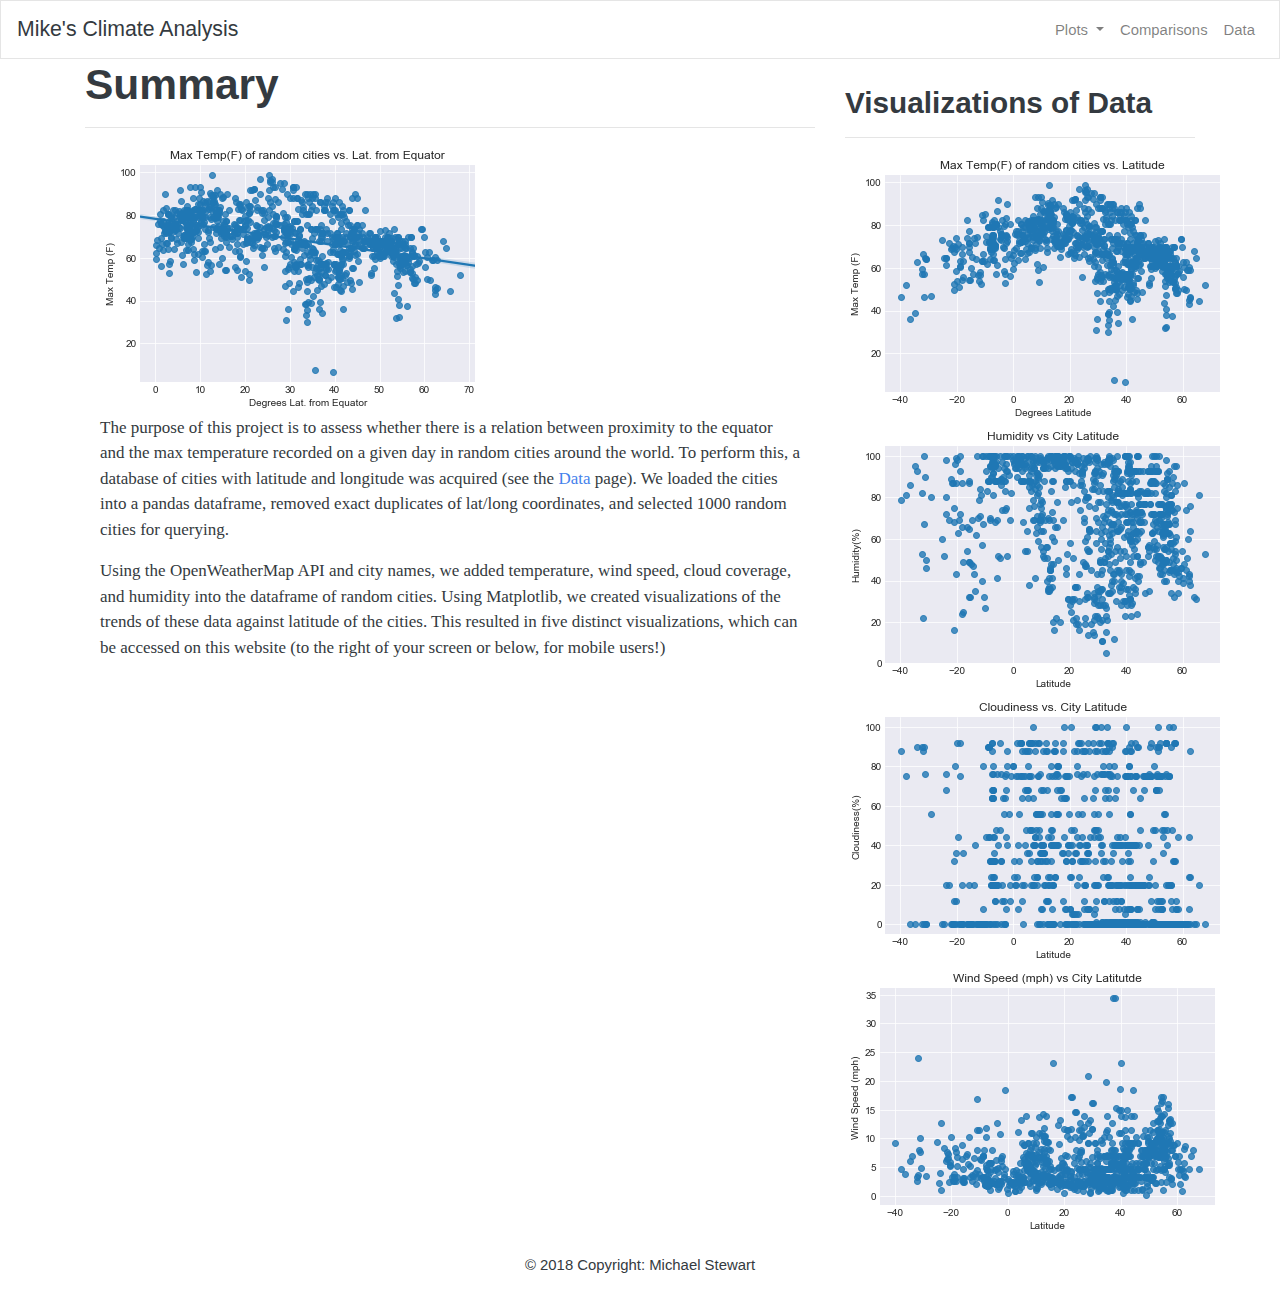
<file: index.html>
<!Doctype HTML>
<head>
    <meta charset="UTF-8">
    <meta name="viewport" content="width=device-width, initial-scale=1">
    <title>Michael's Climate Data Webpage!</title>
    <link rel="stylesheet" href="./bootstrap.css">
    <script src="https://code.jquery.com/jquery-3.3.1.slim.min.js" integrity="sha384-q8i/X+965DzO0rT7abK41JStQIAqVgRVzpbzo5smXKp4YfRvH+8abtTE1Pi6jizo" crossorigin="anonymous"></script>
<script src="https://cdnjs.cloudflare.com/ajax/libs/popper.js/1.14.3/umd/popper.min.js" integrity="sha384-ZMP7rVo3mIykV+2+9J3UJ46jBk0WLaUAdn689aCwoqbBJiSnjAK/l8WvCWPIPm49" crossorigin="anonymous"></script>
<script src="https://stackpath.bootstrapcdn.com/bootstrap/4.1.2/js/bootstrap.min.js" integrity="sha384-o+RDsa0aLu++PJvFqy8fFScvbHFLtbvScb8AjopnFD+iEQ7wo/CG0xlczd+2O/em" crossorigin="anonymous"></script>
</head>

<body>
    <nav class="navbar navbar-expand-lg navbar-light bg-light">
        <a class="navbar-brand" href="./index.html">Mike's Climate Analysis</a>
        <button class="navbar-toggler" type="button" data-toggle="collapse" data-target="#navbarSupportedContent" aria-controls="navbarSupportedContent" aria-expanded="false" aria-label="Toggle navigation">
          <span class="navbar-toggler-icon"></span>
        </button>
        <div class="collapse navbar-collapse" id="navbarSupportedContent">
            <ul class="navbar-nav ml-auto">
                <li class="nav-item dropdown">
                        <a class="nav-link dropdown-toggle" href="#" id="navbarDropdown" role="button" data-toggle="dropdown" aria-haspopup="true" aria-expanded="false">
                            Plots
                        </a>
                        <div class="dropdown-menu" aria-labelledby="navbarDropdown">
                            <a class="dropdown-item" href="./maxtemp_v_lat.html">Temp vs. Latitude</a>
                            <a class="dropdown-item" href="./maxtemp_v_lat_abs.html">Temp vs. Absolute Lat.</a>
                            <a class="dropdown-item" href="./cloud_v_lat.html">Cloud Coverage vs. Lat.</a>
                            <a class="dropdown-item" href="./wind_v_lat.png">Wind Speed vs. Lat.</a>
                            <a class="dropdown-item" href="./humidity_v_lat.html">Humidity vs. Lat.</a>
                        </div>
                </li>
            <li class="nav-item">
              <a class="nav-link" href="./comparisons.html">Comparisons</a>
            </li>
            <li class="nav-item">
                <a class="nav-link" href="./data.html">Data</a>
              </li>
            </li>
          </ul>
        </div>
    </nav>
    <div class="container">
        <div class="row">
                <div class="col-md-8 col-xs-12">
                    <h1 class="text-left">Summary</h1>
                    <hr>
                    <div class="col-md-12">
                        <div class="pull-left"><a href="#"><img href=# src="./maxtemp_v_lat_abs.png"></div></a>
                        <p>
                        The purpose of this project is to assess whether there is a relation between proximity
                        to the equator and the max temperature recorded on a given day in random cities around the world.
                        To perform this, a database
                        of cities with latitude and longitude was acquired (see the <a href="./data.html">Data</a> page).
                        We loaded the cities into a pandas dataframe, removed exact duplicates of lat/long coordinates, and
                        selected 1000 random cities for querying.
                        </p>
                        <p>
                        Using the OpenWeatherMap API and city names, we added temperature, wind speed, cloud coverage, and 
                        humidity into the dataframe of random cities. Using Matplotlib, we created visualizations of the trends
                        of these data against latitude of the cities. This resulted in five distinct visualizations, which
                        can be accessed on this website (to the right of your screen or below, for mobile users!)
                        </p>    
                    </div>
            </div>
            <div class="col-md-4 col-sm-12 col-xs-12">
                <br>
                <h3>Visualizations of Data</h3>
                <hr>
                <div class="row">
                        <div class="col-lg-12 col-sm-12 col-md-12 col-xs-12">
                            <a href="./maxtemp_v_lat.html"><img src="./maxtemp_v_lat.png"></a>
                            <a href="./humidity_v_lat.html"><img src="./humidity_v_lat.png"></a>
                            <a href="./cloud_v_lat.html"><img src="./cloud_v_lat.png"></a>
                            <a href="./wind_v_lat.png"><img src="./wind_v_lat.png"></a>
                        </div>
                </div>
            </div>
        </div>
    </div>
</body>
<footer class="page-footer">
    <div class="footer-copyright text-center py-3">© 2018 Copyright: Michael Stewart
    </div>
</footer>
</file>
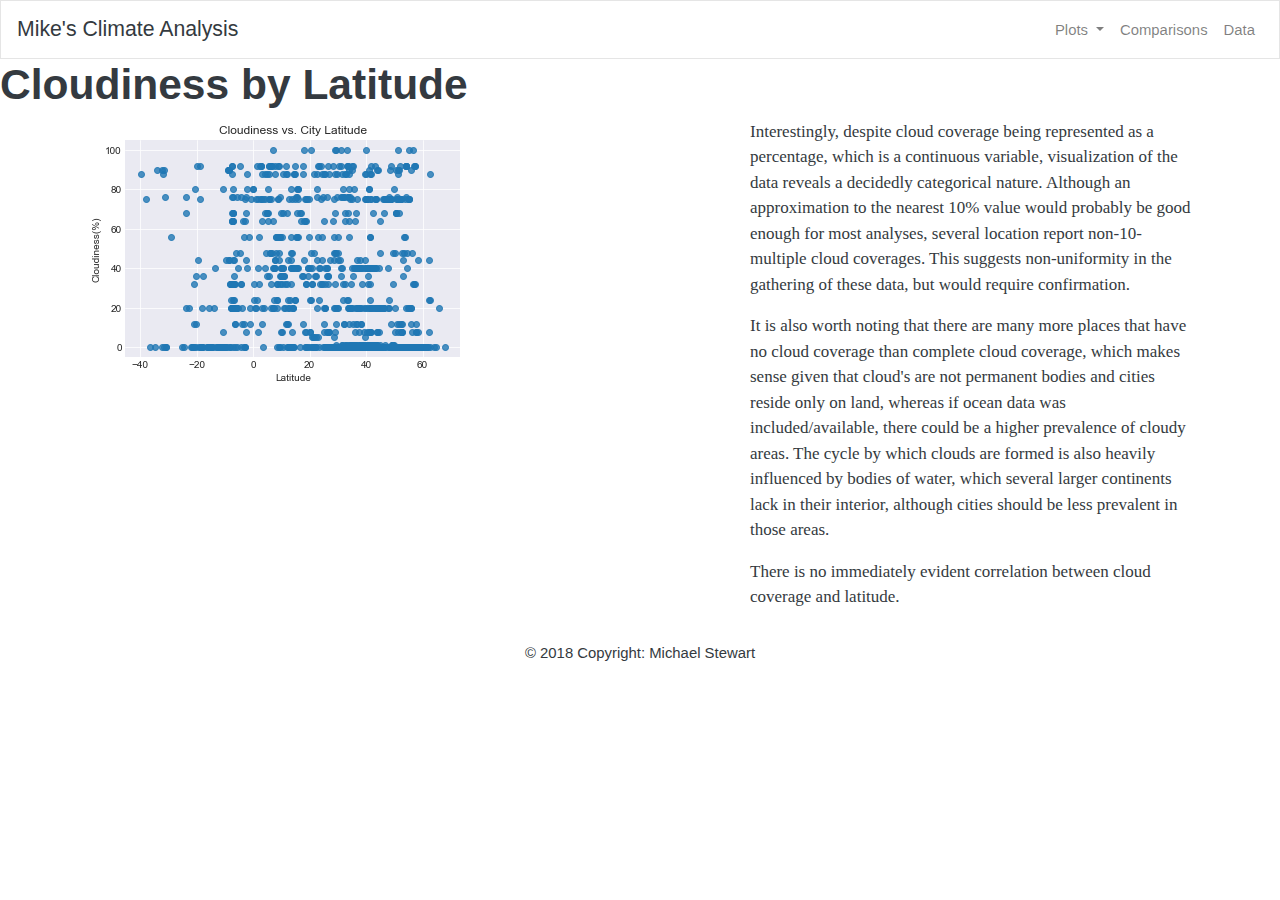
<file: cloud_v_lat.html>
<!Doctype HTML>
<head>
    <meta charset="UTF-8">
    <meta name="viewport" content="width=device-width, initial-scale=1">
    <title>Cloud Coverage vs. Latitude</title>
    <link rel="stylesheet" href="./bootstrap.css">
    <script src="https://code.jquery.com/jquery-3.3.1.slim.min.js" integrity="sha384-q8i/X+965DzO0rT7abK41JStQIAqVgRVzpbzo5smXKp4YfRvH+8abtTE1Pi6jizo" crossorigin="anonymous"></script>
<script src="https://cdnjs.cloudflare.com/ajax/libs/popper.js/1.14.3/umd/popper.min.js" integrity="sha384-ZMP7rVo3mIykV+2+9J3UJ46jBk0WLaUAdn689aCwoqbBJiSnjAK/l8WvCWPIPm49" crossorigin="anonymous"></script>
<script src="https://stackpath.bootstrapcdn.com/bootstrap/4.1.2/js/bootstrap.min.js" integrity="sha384-o+RDsa0aLu++PJvFqy8fFScvbHFLtbvScb8AjopnFD+iEQ7wo/CG0xlczd+2O/em" crossorigin="anonymous"></script>
</head>

<body>
    <nav class="navbar navbar-expand-lg navbar-light bg-light">
        <a class="navbar-brand" href="./index.html">Mike's Climate Analysis</a>
        <button class="navbar-toggler" type="button" data-toggle="collapse" data-target="#navbarSupportedContent" aria-controls="navbarSupportedContent" aria-expanded="false" aria-label="Toggle navigation">
          <span class="navbar-toggler-icon"></span>
        </button>
        <div class="collapse navbar-collapse" id="navbarSupportedContent">
            <ul class="navbar-nav ml-auto">
                <li class="nav-item dropdown">
                        <a class="nav-link dropdown-toggle" href="#" id="navbarDropdown" role="button" data-toggle="dropdown" aria-haspopup="true" aria-expanded="false">
                            Plots
                        </a>
                        <div class="dropdown-menu" aria-labelledby="navbarDropdown">
                            <a class="dropdown-item" href="./maxtemp_v_lat.html">Temp vs. Latitude</a>
                            <a class="dropdown-item" href="./maxtemp_v_lat_abs.html">Temp vs. Absolute Lat.</a>
                            <a class="dropdown-item" href="./wind_v_lat.html">Wind Speed vs. Lat.</a>
                            <a class="dropdown-item" href="./humidity_v_lat.html">Humidity vs. Lat.</a>
                        </div>
                </li>
            <li class="nav-item">
              <a class="nav-link" href="./comparisons.html">Comparisons</a>
            </li>
            <li class="nav-item">
                <a class="nav-link" href="./data.html">Data</a>
              </li>
            </li>
          </ul>
        </div>
    </nav>
    <h1>
        Cloudiness by Latitude
    </h1>
    <div class="container">
        <div class="row">
            <div class="col-md-7 col-xs-12 col-sm-12">
                <a href="./cloud_v_lat.png"><img src="./cloud_v_lat.png" title="Click to view/download the image"></a> 
            </div>
            <div class="col-md-5 col-xs-12 col-sm-12">
                <p>
                    Interestingly, despite cloud coverage being represented as a percentage, which is a continuous variable, 
                    visualization of the data reveals a decidedly categorical nature. Although an approximation 
                    to the nearest 10% value would probably be good enough for most analyses, several location report non-10-multiple cloud coverages.
                    This suggests non-uniformity in the gathering of these data, but would require confirmation. 
                </p>
                <p>
                    It is also worth noting that there are many more places that have no cloud coverage than complete cloud coverage, 
                    which makes sense given that cloud's are not permanent bodies and cities reside only on land, whereas if 
                    ocean data was included/available, there could be a higher prevalence of cloudy areas. The cycle by which clouds are formed
                    is also heavily influenced by bodies of water, which several larger continents lack in their interior, although cities
                    should be less prevalent in those areas.
                </p>
                <p>
                    There is no immediately evident correlation between cloud coverage and latitude.
                </p>
            </div>
        </div>
    </div>
</body>
<footer class="page-footer">
    <div class="footer-copyright text-center py-3">© 2018 Copyright: Michael Stewart
    </div>
</footer>
</file>
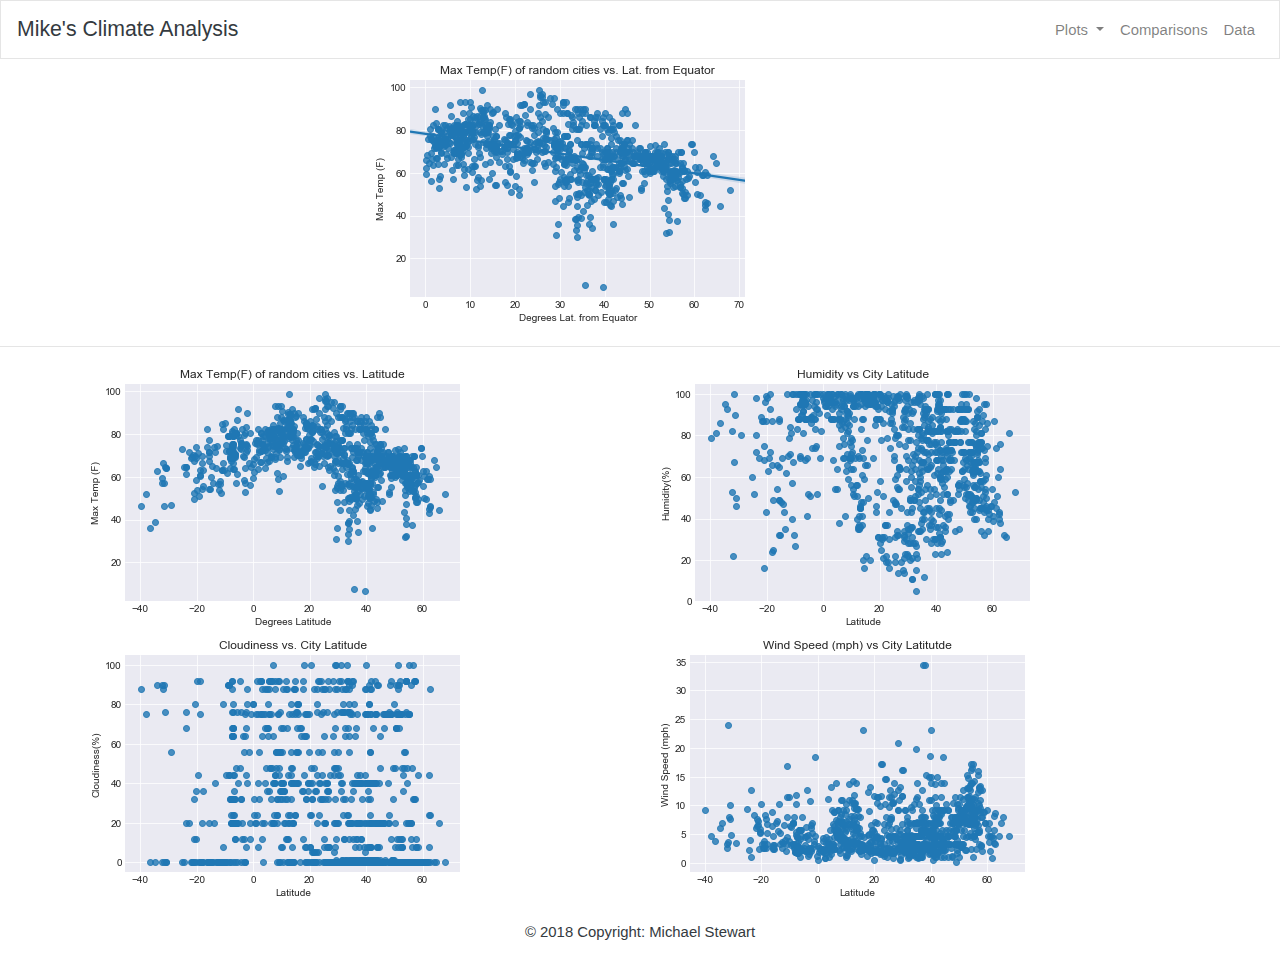
<file: comparisons.html>
<!Doctype HTML>
<head>
    <meta charset="UTF-8">
    <meta name="viewport" content="width=device-width, initial-scale=1">
    <title>Michael's Climate Data Comparison Page!</title>
    <link rel="stylesheet" href="./bootstrap.css">
    <script src="https://code.jquery.com/jquery-3.3.1.slim.min.js" integrity="sha384-q8i/X+965DzO0rT7abK41JStQIAqVgRVzpbzo5smXKp4YfRvH+8abtTE1Pi6jizo" crossorigin="anonymous"></script>
    <script src="https://cdnjs.cloudflare.com/ajax/libs/popper.js/1.14.3/umd/popper.min.js" integrity="sha384-ZMP7rVo3mIykV+2+9J3UJ46jBk0WLaUAdn689aCwoqbBJiSnjAK/l8WvCWPIPm49" crossorigin="anonymous"></script>
    <script src="https://stackpath.bootstrapcdn.com/bootstrap/4.1.2/js/bootstrap.min.js" integrity="sha384-o+RDsa0aLu++PJvFqy8fFScvbHFLtbvScb8AjopnFD+iEQ7wo/CG0xlczd+2O/em" crossorigin="anonymous"></script>
</head>

<body>
    <nav class="navbar navbar-expand-lg navbar-light bg-light">
        <a class="navbar-brand" href="./index.html">Mike's Climate Analysis</a>
        <button class="navbar-toggler" type="button" data-toggle="collapse" data-target="#navbarSupportedContent" aria-controls="navbarSupportedContent" aria-expanded="false" aria-label="Toggle navigation">
          <span class="navbar-toggler-icon"></span>
        </button>
        <div class="collapse navbar-collapse" id="navbarSupportedContent">
            <ul class="navbar-nav ml-auto">
                <li class="nav-item dropdown">
                        <a class="nav-link dropdown-toggle" href="#" id="navbarDropdown" role="button" data-toggle="dropdown" aria-haspopup="true" aria-expanded="false">
                            Plots
                        </a>
                        <div class="dropdown-menu" aria-labelledby="navbarDropdown">
                            <a class="dropdown-item" href="./maxtemp_v_lat.html">Temp vs. Latitude</a>
                            <a class="dropdown-item" href="./maxtemp_v_lat_abs.html">Temp vs. Absolute Lat.</a>
                            <a class="dropdown-item" href="./cloud_v_lat.html">Cloud Coverage vs. Lat.</a>
                            <a class="dropdown-item" href="./wind_v_lat.html">Wind Speed vs. Lat.</a>
                            <a class="dropdown-item" href="./humidity_v_lat.html">Humidity vs. Lat.</a>
                        </div>
                </li>
            <li class="nav-item">
              <a class="nav-link" href="./comparisons.html">Comparisons</a>
            </li>
            <li class="nav-item">
                <a class="nav-link" href="./data.html">Data</a>
              </li>
            </li>
          </ul>
        </div>
    </nav>
    <div class="container">
        <div class="row">
            <div class=" offset-md-3 col-xs-12 col-sm-12 col-md-6">
                <a href="./maxtemp_v_lat_abs.html"><img src="./maxtemp_v_lat_abs.png"></a>
            </div>
        </div>
    </div>
    <hr>
    <div class="container">
        <div class="row">
            <div class="col-xs-12 col-md-6">
                <a href="./maxtemp_v_lat.html"><img src="./maxtemp_v_lat.png"></a>

            </div>
            <div class="col-xs-12 col-md-6">
                <a href="./humidity_v_lat.html"><img src="./humidity_v_lat.png"></a>
            </div>
        </div>
        <div class="row">
                <div class="col-xs-12 col-md-6">
                    <a href="./cloud_v_lat.html"><img src="./cloud_v_lat.png"></a>
                </div>
                <div class="col-xs-12 col-md-6">
                    <a href="./wind_v_lat.html"><img src="./wind_v_lat.png"></a>
                </div>
        </div>   
    </div>
</body>
<footer class="page-footer font-large">
    <div class="footer-copyright text-center py-3">© 2018 Copyright: Michael Stewart
    </div>
</footer>
</file>
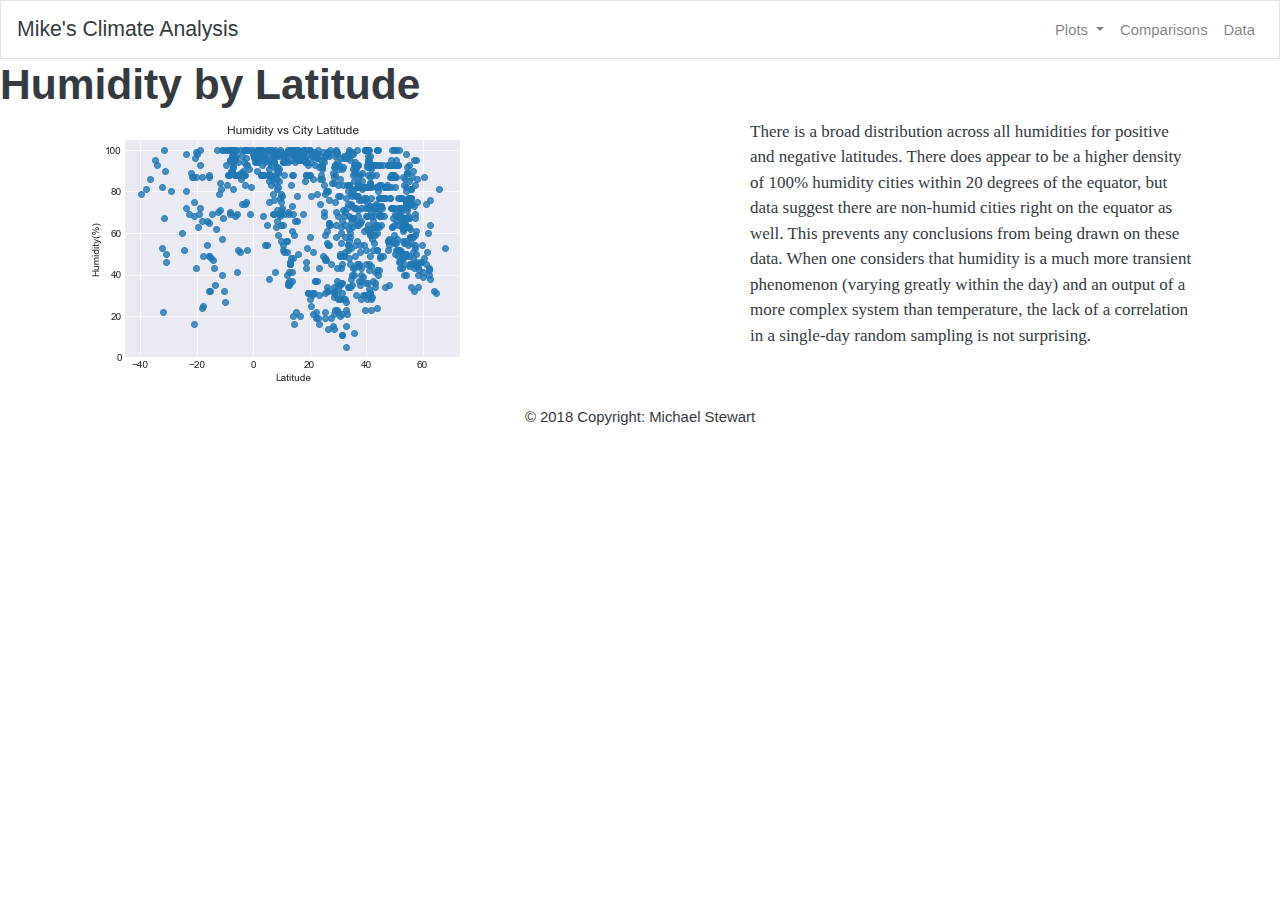
<file: humidity_v_lat.html>
<!Doctype HTML>
<head>
    <meta charset="UTF-8">
    <meta name="viewport" content="width=device-width, initial-scale=1">
    <title>Relative Humidity vs. Latitude</title>
    <link rel="stylesheet" href="./bootstrap.css">
    <script src="https://code.jquery.com/jquery-3.3.1.slim.min.js" integrity="sha384-q8i/X+965DzO0rT7abK41JStQIAqVgRVzpbzo5smXKp4YfRvH+8abtTE1Pi6jizo" crossorigin="anonymous"></script>
<script src="https://cdnjs.cloudflare.com/ajax/libs/popper.js/1.14.3/umd/popper.min.js" integrity="sha384-ZMP7rVo3mIykV+2+9J3UJ46jBk0WLaUAdn689aCwoqbBJiSnjAK/l8WvCWPIPm49" crossorigin="anonymous"></script>
<script src="https://stackpath.bootstrapcdn.com/bootstrap/4.1.2/js/bootstrap.min.js" integrity="sha384-o+RDsa0aLu++PJvFqy8fFScvbHFLtbvScb8AjopnFD+iEQ7wo/CG0xlczd+2O/em" crossorigin="anonymous"></script>
</head>

<body>
    <nav class="navbar navbar-expand-lg navbar-light bg-light">
        <a class="navbar-brand" href="./index.html">Mike's Climate Analysis</a>
        <button class="navbar-toggler" type="button" data-toggle="collapse" data-target="#navbarSupportedContent" aria-controls="navbarSupportedContent" aria-expanded="false" aria-label="Toggle navigation">
          <span class="navbar-toggler-icon"></span>
        </button>
        <div class="collapse navbar-collapse" id="navbarSupportedContent">
            <ul class="navbar-nav ml-auto">
                <li class="nav-item dropdown">
                        <a class="nav-link dropdown-toggle" href="#" id="navbarDropdown" role="button" data-toggle="dropdown" aria-haspopup="true" aria-expanded="false">
                            Plots
                        </a>
                        <div class="dropdown-menu" aria-labelledby="navbarDropdown">
                            <a class="dropdown-item" href="./maxtemp_v_lat.html">Temp vs. Latitude</a>
                            <a class="dropdown-item" href="./maxtemp_v_lat_abs.html">Temp vs. Absolute Lat.</a>
                            <a class="dropdown-item" href="./wind_v_lat.html">Wind Speed vs. Lat.</a>
                            <a class="dropdown-item" href="./cloud_v_lat.html">Cloud Coverage vs. Lat.</a>
                        </div>
                </li>
            <li class="nav-item">
              <a class="nav-link" href="./comparisons.html">Comparisons</a>
            </li>
            <li class="nav-item">
                <a class="nav-link" href="./data.html">Data</a>
              </li>
            </li>
          </ul>
        </div>
    </nav>
    <h1>
        Humidity by Latitude
    </h1>
    <div class="container">
        <div class="row">
            <div class="col-md-7 col-xs-12 col-sm-12">
                <a href="./humidity_v_lat.png"><img src="./humidity_v_lat.png" title="Click to view/download the image"></a> 
            </div>
            <div class="col-md-5 col-xs-12 col-sm-12">
                <p>
                    There is a broad distribution across all humidities for positive and negative latitudes. 
                    There does appear to be a higher density of 100% humidity cities within 20 degrees of the equator, 
                    but data suggest there are non-humid cities right on the equator as well. This prevents any
                    conclusions from being drawn on these data. When one considers that humidity is a much more transient
                    phenomenon (varying greatly within the day) and an output of a more complex system than temperature,
                    the lack of a correlation in a single-day random sampling is not surprising.
                </p>
            </div>
        </div>
    </div>
</body>
<footer class="page-footer">
    <div class="footer-copyright text-center py-3">© 2018 Copyright: Michael Stewart
    </div>
</footer>
</file>
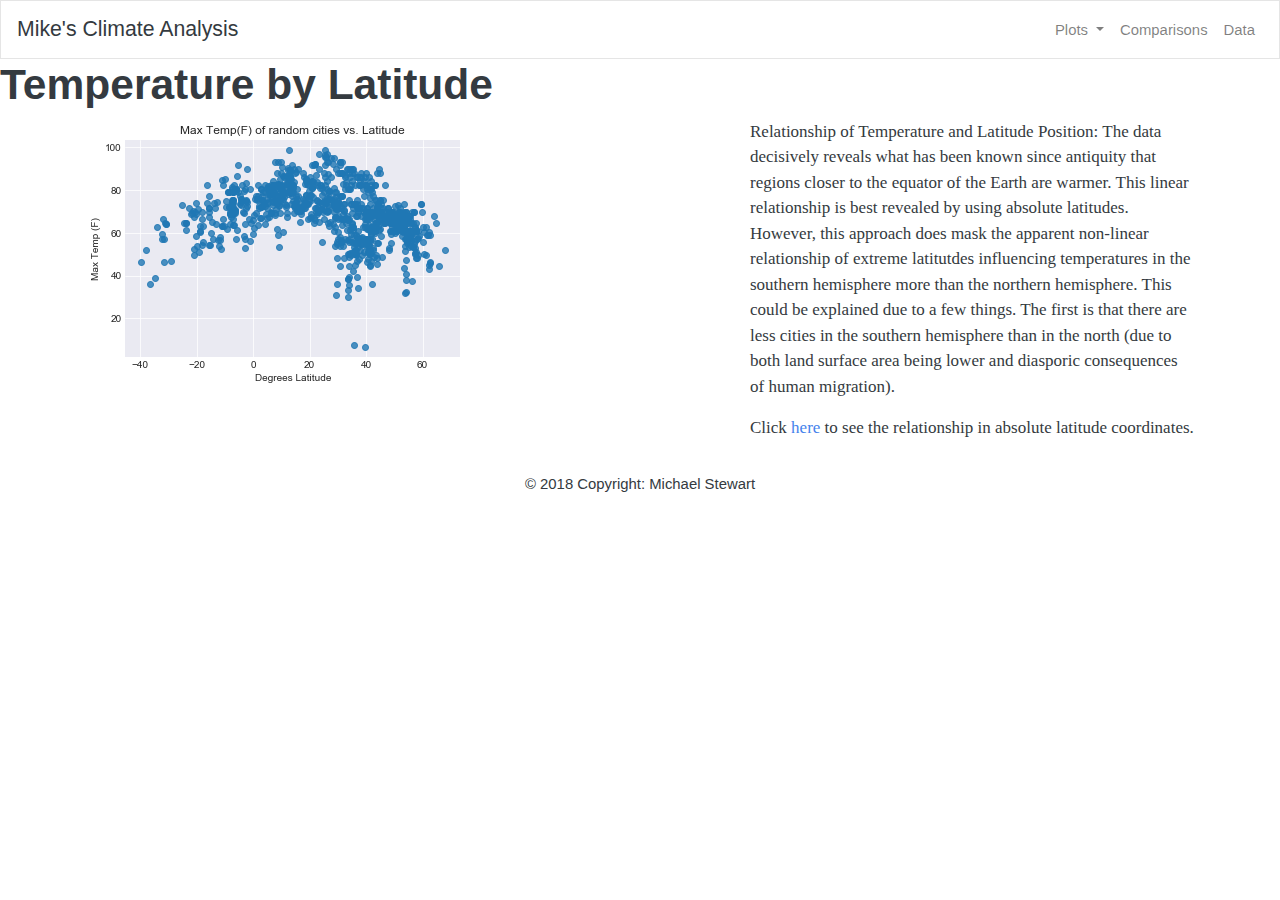
<file: maxtemp_v_lat.html>
<!Doctype HTML>
<head>
    <meta charset="UTF-8">
    <meta name="viewport" content="width=device-width, initial-scale=1">
    <title>Temperature vs. Latitude</title>
    <link rel="stylesheet" href="./bootstrap.css">
    <script src="https://code.jquery.com/jquery-3.3.1.slim.min.js" integrity="sha384-q8i/X+965DzO0rT7abK41JStQIAqVgRVzpbzo5smXKp4YfRvH+8abtTE1Pi6jizo" crossorigin="anonymous"></script>
<script src="https://cdnjs.cloudflare.com/ajax/libs/popper.js/1.14.3/umd/popper.min.js" integrity="sha384-ZMP7rVo3mIykV+2+9J3UJ46jBk0WLaUAdn689aCwoqbBJiSnjAK/l8WvCWPIPm49" crossorigin="anonymous"></script>
<script src="https://stackpath.bootstrapcdn.com/bootstrap/4.1.2/js/bootstrap.min.js" integrity="sha384-o+RDsa0aLu++PJvFqy8fFScvbHFLtbvScb8AjopnFD+iEQ7wo/CG0xlczd+2O/em" crossorigin="anonymous"></script>
</head>

<body>
    <nav class="navbar navbar-expand-lg navbar-light bg-light">
        <a class="navbar-brand" href="./index.html">Mike's Climate Analysis</a>
        <button class="navbar-toggler" type="button" data-toggle="collapse" data-target="#navbarSupportedContent" aria-controls="navbarSupportedContent" aria-expanded="false" aria-label="Toggle navigation">
          <span class="navbar-toggler-icon"></span>
        </button>
        <div class="collapse navbar-collapse" id="navbarSupportedContent">
            <ul class="navbar-nav ml-auto">
                <li class="nav-item dropdown">
                        <a class="nav-link dropdown-toggle" href="#" id="navbarDropdown" role="button" data-toggle="dropdown" aria-haspopup="true" aria-expanded="false">
                            Plots
                        </a>
                        <div class="dropdown-menu" aria-labelledby="navbarDropdown">
                            <a class="dropdown-item" href="./maxtemp_v_lat_abs.html">Temp vs. Absolute Lat.</a>
                            <a class="dropdown-item" href="./cloud_v_lat.html">Cloud Coverage vs. Lat.</a>
                            <a class="dropdown-item" href="./wind_v_lat.html">Wind Speed vs. Lat.</a>
                            <a class="dropdown-item" href="./humidity_v_lat.html">Humidity vs. Lat.</a>
                        </div>
                </li>
            <li class="nav-item">
              <a class="nav-link" href="./comparisons.html">Comparisons</a>
            </li>
            <li class="nav-item">
                <a class="nav-link" href="./data.html">Data</a>
              </li>
            </li>
          </ul>
        </div>
    </nav>
    <h1>
        Temperature by Latitude
    </h1>
    <div class="container">
        <div class="row">
            <div class="col-md-7 col-xs-12 col-sm-12">
                <a href="./maxtemp_v_lat.png"><img src="./maxtemp_v_lat.png" title="Click to view/download the image"></a> 
            </div>
            <div class="col-md-5 col-xs-12 col-sm-12">
                <p>
                    Relationship of Temperature and Latitude Position: The data decisively reveals what has been known since 
                    antiquity that regions closer to the equator of the Earth are warmer. 
                    This linear relationship is best revealed by using absolute latitudes. 
                    However, this approach does mask the apparent non-linear relationship of extreme latitutdes influencing 
                    temperatures in the southern hemisphere more than the northern hemisphere. 
                    This could be explained due to a few things. The first is that there are less cities in the southern hemisphere 
                    than in the north (due to both land surface area being lower and diasporic consequences of human migration).
                </p>
                <p>
                    Click <a href="maxtemp_v_lat_abs.html"> here </a> to see the relationship in absolute latitude coordinates.
                </p>
            </div>
        </div>
    </div>
</body>
<footer class="page-footer">
    <div class="footer-copyright text-center py-3">© 2018 Copyright: Michael Stewart
    </div>
</footer>
</file>
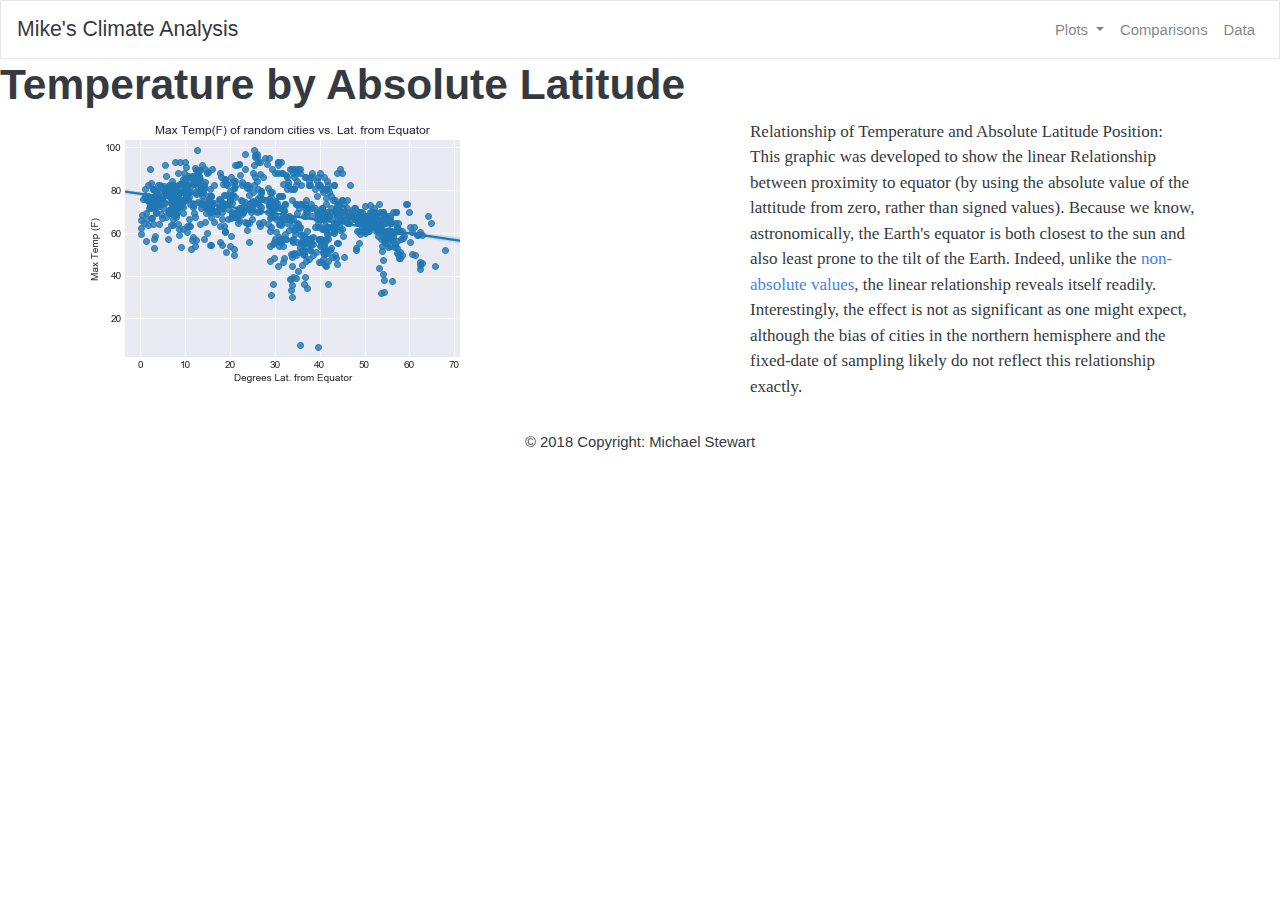
<file: maxtemp_v_lat_abs.html>
<!Doctype HTML>
<head>
    <meta charset="UTF-8">
    <meta name="viewport" content="width=device-width, initial-scale=1">
    <title>Temperature vs. Latitude</title>
    <link rel="stylesheet" href="./bootstrap.css">
    <script src="https://code.jquery.com/jquery-3.3.1.slim.min.js" integrity="sha384-q8i/X+965DzO0rT7abK41JStQIAqVgRVzpbzo5smXKp4YfRvH+8abtTE1Pi6jizo" crossorigin="anonymous"></script>
<script src="https://cdnjs.cloudflare.com/ajax/libs/popper.js/1.14.3/umd/popper.min.js" integrity="sha384-ZMP7rVo3mIykV+2+9J3UJ46jBk0WLaUAdn689aCwoqbBJiSnjAK/l8WvCWPIPm49" crossorigin="anonymous"></script>
<script src="https://stackpath.bootstrapcdn.com/bootstrap/4.1.2/js/bootstrap.min.js" integrity="sha384-o+RDsa0aLu++PJvFqy8fFScvbHFLtbvScb8AjopnFD+iEQ7wo/CG0xlczd+2O/em" crossorigin="anonymous"></script>
</head>

<body>
    <nav class="navbar navbar-expand-lg navbar-light bg-light">
        <a class="navbar-brand" href="./index.html">Mike's Climate Analysis</a>
        <button class="navbar-toggler" type="button" data-toggle="collapse" data-target="#navbarSupportedContent" aria-controls="navbarSupportedContent" aria-expanded="false" aria-label="Toggle navigation">
          <span class="navbar-toggler-icon"></span>
        </button>
        <div class="collapse navbar-collapse" id="navbarSupportedContent">
            <ul class="navbar-nav ml-auto">
                <li class="nav-item dropdown">
                        <a class="nav-link dropdown-toggle" href="#" id="navbarDropdown" role="button" data-toggle="dropdown" aria-haspopup="true" aria-expanded="false">
                            Plots
                        </a>
                        <div class="dropdown-menu" aria-labelledby="navbarDropdown">
                            <a class="dropdown-item" href="./maxtemp_v_lat.html">Temp vs. Latitude</a>
                            <a class="dropdown-item" href="./cloud_v_lat.html">Cloud Coverage vs. Lat.</a>
                            <a class="dropdown-item" href="./wind_v_lat.png">Wind Speed vs. Lat.</a>
                            <a class="dropdown-item" href="./humidity_v_lat.html">Humidity vs. Lat.</a>
                        </div>
                </li>
            <li class="nav-item">
              <a class="nav-link" href="./comparisons.html">Comparisons</a>
            </li>
            <li class="nav-item">
                <a class="nav-link" href="./data.html">Data</a>
              </li>
            </li>
          </ul>
        </div>
    </nav>
    <h1>
        Temperature by Absolute Latitude
    </h1>
    <div class="container">
        <div class="row">
            <div class="col-md-7 col-xs-12 col-sm-12">
                <a href="./maxtemp_v_lat_abs.png"><img src="./maxtemp_v_lat_abs.png" title="Click to view/download the image"></a> 
            </div>
            <div class="col-md-5 col-xs-12 col-sm-12">
                <p>
                    Relationship of Temperature and Absolute Latitude Position: This graphic was developed to show the linear Relationship
                    between proximity to equator (by using the absolute value of the lattitude from zero, rather than signed values). Because
                    we know, astronomically, the Earth's equator is both closest to the sun and also least prone to the tilt of the Earth.
                    Indeed, unlike the <a href="./maxtemp_v_lat.html">non-absolute values</a>, the linear relationship reveals itself readily.
                    Interestingly, the effect is not as significant as one might expect, although the bias of cities in the northern hemisphere
                    and the fixed-date of sampling likely do not reflect this relationship exactly.
                </p>
            </div>
        </div>
    </div>
</body>
<footer class="page-footer">
    <div class="footer-copyright text-center py-3">© 2018 Copyright: Michael Stewart
    </div>
</footer>
</file>
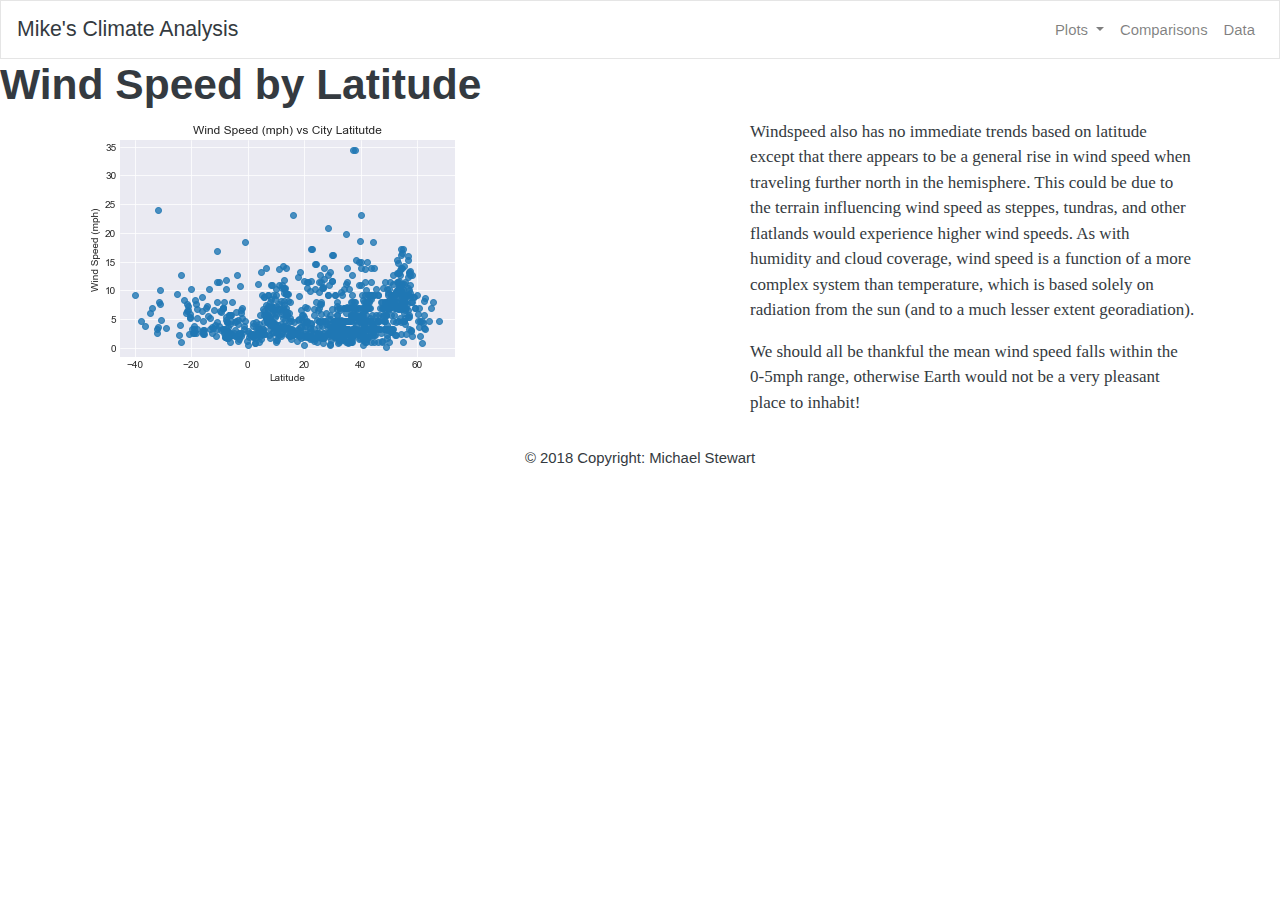
<file: wind_v_lat.html>
<!Doctype HTML>
<head>
    <meta charset="UTF-8">
    <meta name="viewport" content="width=device-width, initial-scale=1">
    <title>Wind Speed vs. Latitude</title>
    <link rel="stylesheet" href="./bootstrap.css">
    <script src="https://code.jquery.com/jquery-3.3.1.slim.min.js" integrity="sha384-q8i/X+965DzO0rT7abK41JStQIAqVgRVzpbzo5smXKp4YfRvH+8abtTE1Pi6jizo" crossorigin="anonymous"></script>
<script src="https://cdnjs.cloudflare.com/ajax/libs/popper.js/1.14.3/umd/popper.min.js" integrity="sha384-ZMP7rVo3mIykV+2+9J3UJ46jBk0WLaUAdn689aCwoqbBJiSnjAK/l8WvCWPIPm49" crossorigin="anonymous"></script>
<script src="https://stackpath.bootstrapcdn.com/bootstrap/4.1.2/js/bootstrap.min.js" integrity="sha384-o+RDsa0aLu++PJvFqy8fFScvbHFLtbvScb8AjopnFD+iEQ7wo/CG0xlczd+2O/em" crossorigin="anonymous"></script>
</head>

<body>
    <nav class="navbar navbar-expand-lg navbar-light bg-light">
        <a class="navbar-brand" href="./index.html">Mike's Climate Analysis</a>
        <button class="navbar-toggler" type="button" data-toggle="collapse" data-target="#navbarSupportedContent" aria-controls="navbarSupportedContent" aria-expanded="false" aria-label="Toggle navigation">
          <span class="navbar-toggler-icon"></span>
        </button>
        <div class="collapse navbar-collapse" id="navbarSupportedContent">
            <ul class="navbar-nav ml-auto">
                <li class="nav-item dropdown">
                        <a class="nav-link dropdown-toggle" href="#" id="navbarDropdown" role="button" data-toggle="dropdown" aria-haspopup="true" aria-expanded="false">
                            Plots
                        </a>
                        <div class="dropdown-menu" aria-labelledby="navbarDropdown">
                            <a class="dropdown-item" href="./maxtemp_v_lat.html">Temp vs. Latitude</a>
                            <a class="dropdown-item" href="./maxtemp_v_lat_abs.html">Temp vs. Absolute Lat.</a>
                            <a class="dropdown-item" href="./humidity_v_lat.html">Humidity vs. Lat.</a>
                            <a class="dropdown-item" href="./cloud_v_lat.html">Cloud Coverage vs. Lat.</a>
                        </div>
                </li>
            <li class="nav-item">
              <a class="nav-link" href="./comparisons.html">Comparisons</a>
            </li>
            <li class="nav-item">
                <a class="nav-link" href="./data.html">Data</a>
              </li>
            </li>
          </ul>
        </div>
    </nav>
    <h1>
        Wind Speed by Latitude
    </h1>
    <div class="container">
        <div class="row">
            <div class="col-md-7 col-xs-12 col-sm-12">
                <a href="./wind_v_lat.png"><img src="./wind_v_lat.png" title="Click to view/download the image"></a> 
            </div>
            <div class="col-md-5 col-xs-12 col-sm-12">
                <p>
                    Windspeed also has no immediate trends based on latitude except that there appears to be a general 
                    rise in wind speed when traveling further north in the hemisphere. This could be due to the terrain 
                    influencing wind speed as steppes, tundras, and other flatlands would experience higher wind speeds.
                    As with humidity and cloud coverage, wind speed is a function of a more complex system than temperature,
                    which is based solely on radiation from the sun (and to a much lesser extent georadiation).
                </p>
                <p>
                    We should all be thankful the mean wind speed falls within the 0-5mph range, otherwise Earth would not
                    be a very pleasant place to inhabit!
                </p>
            </div>
        </div>
    </div>
</body>
<footer class="page-footer">
    <div class="footer-copyright text-center py-3">© 2018 Copyright: Michael Stewart
    </div>
</footer>
</file>
